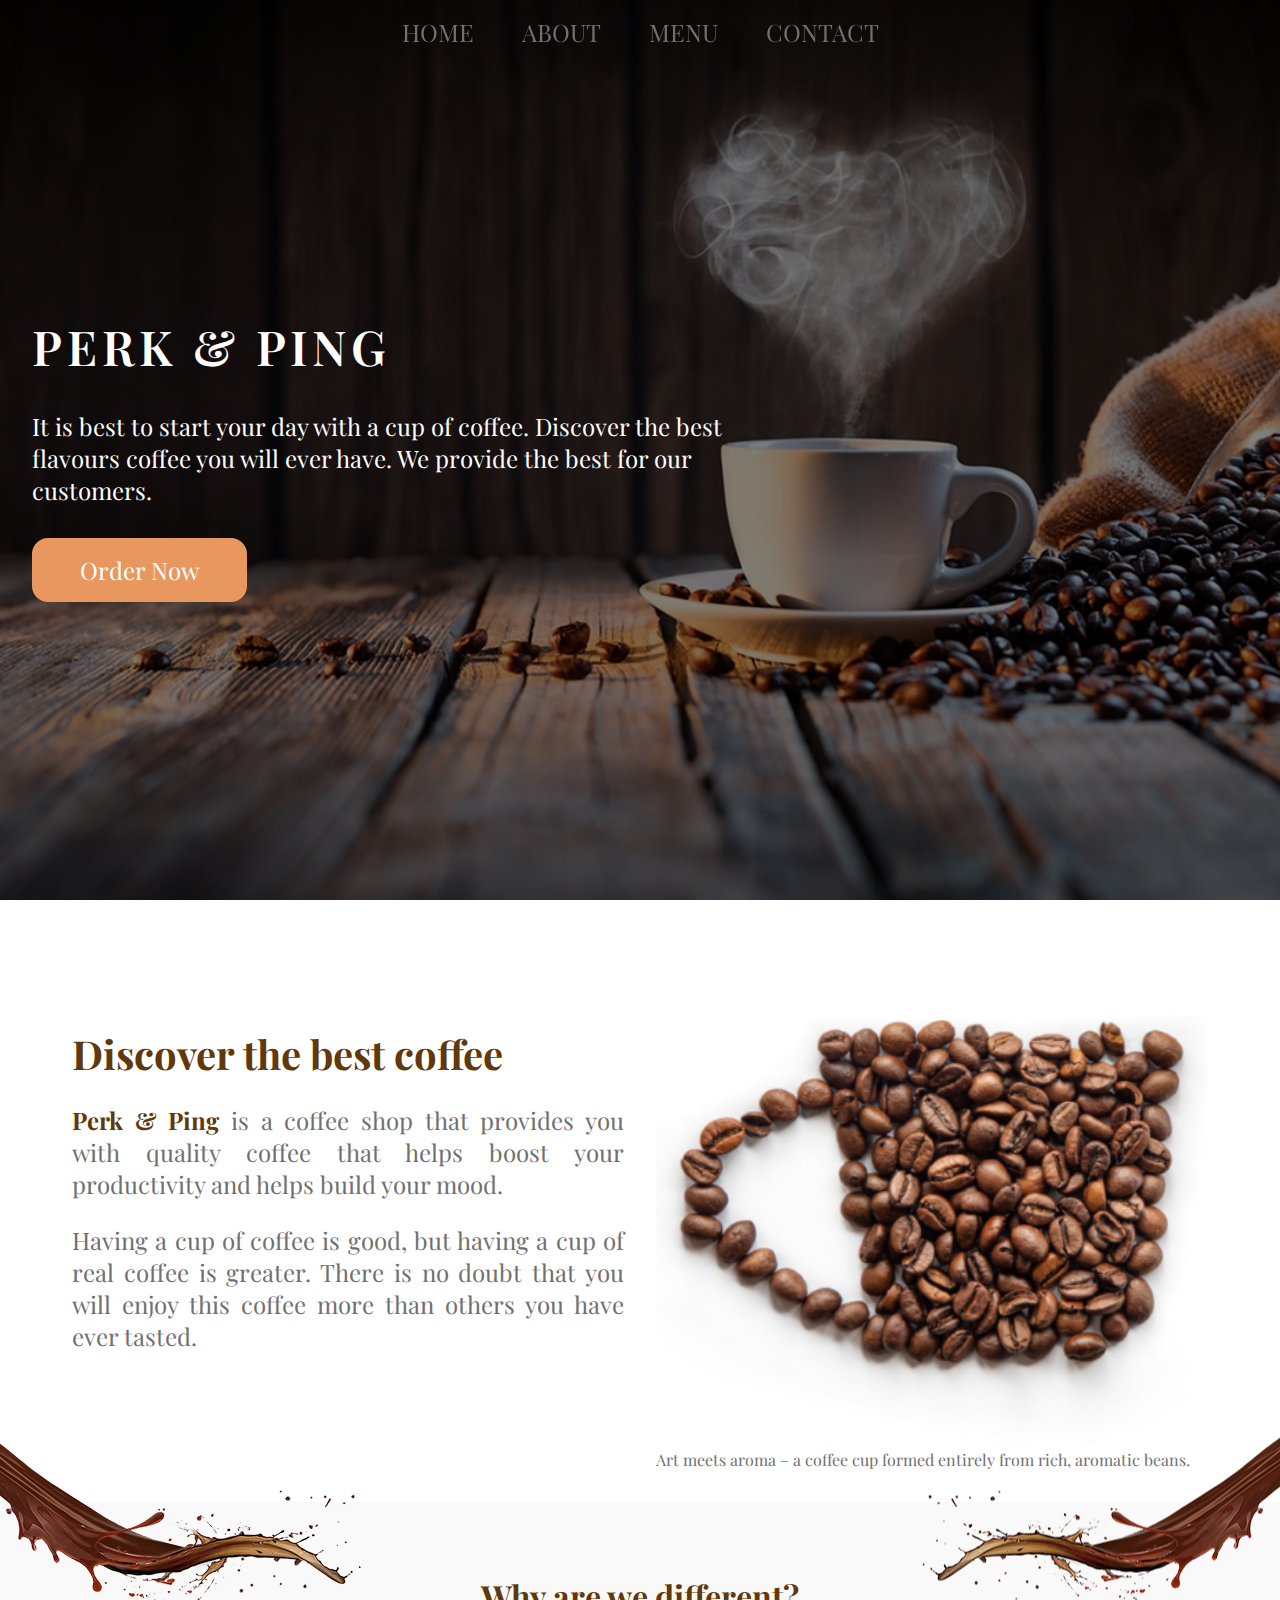
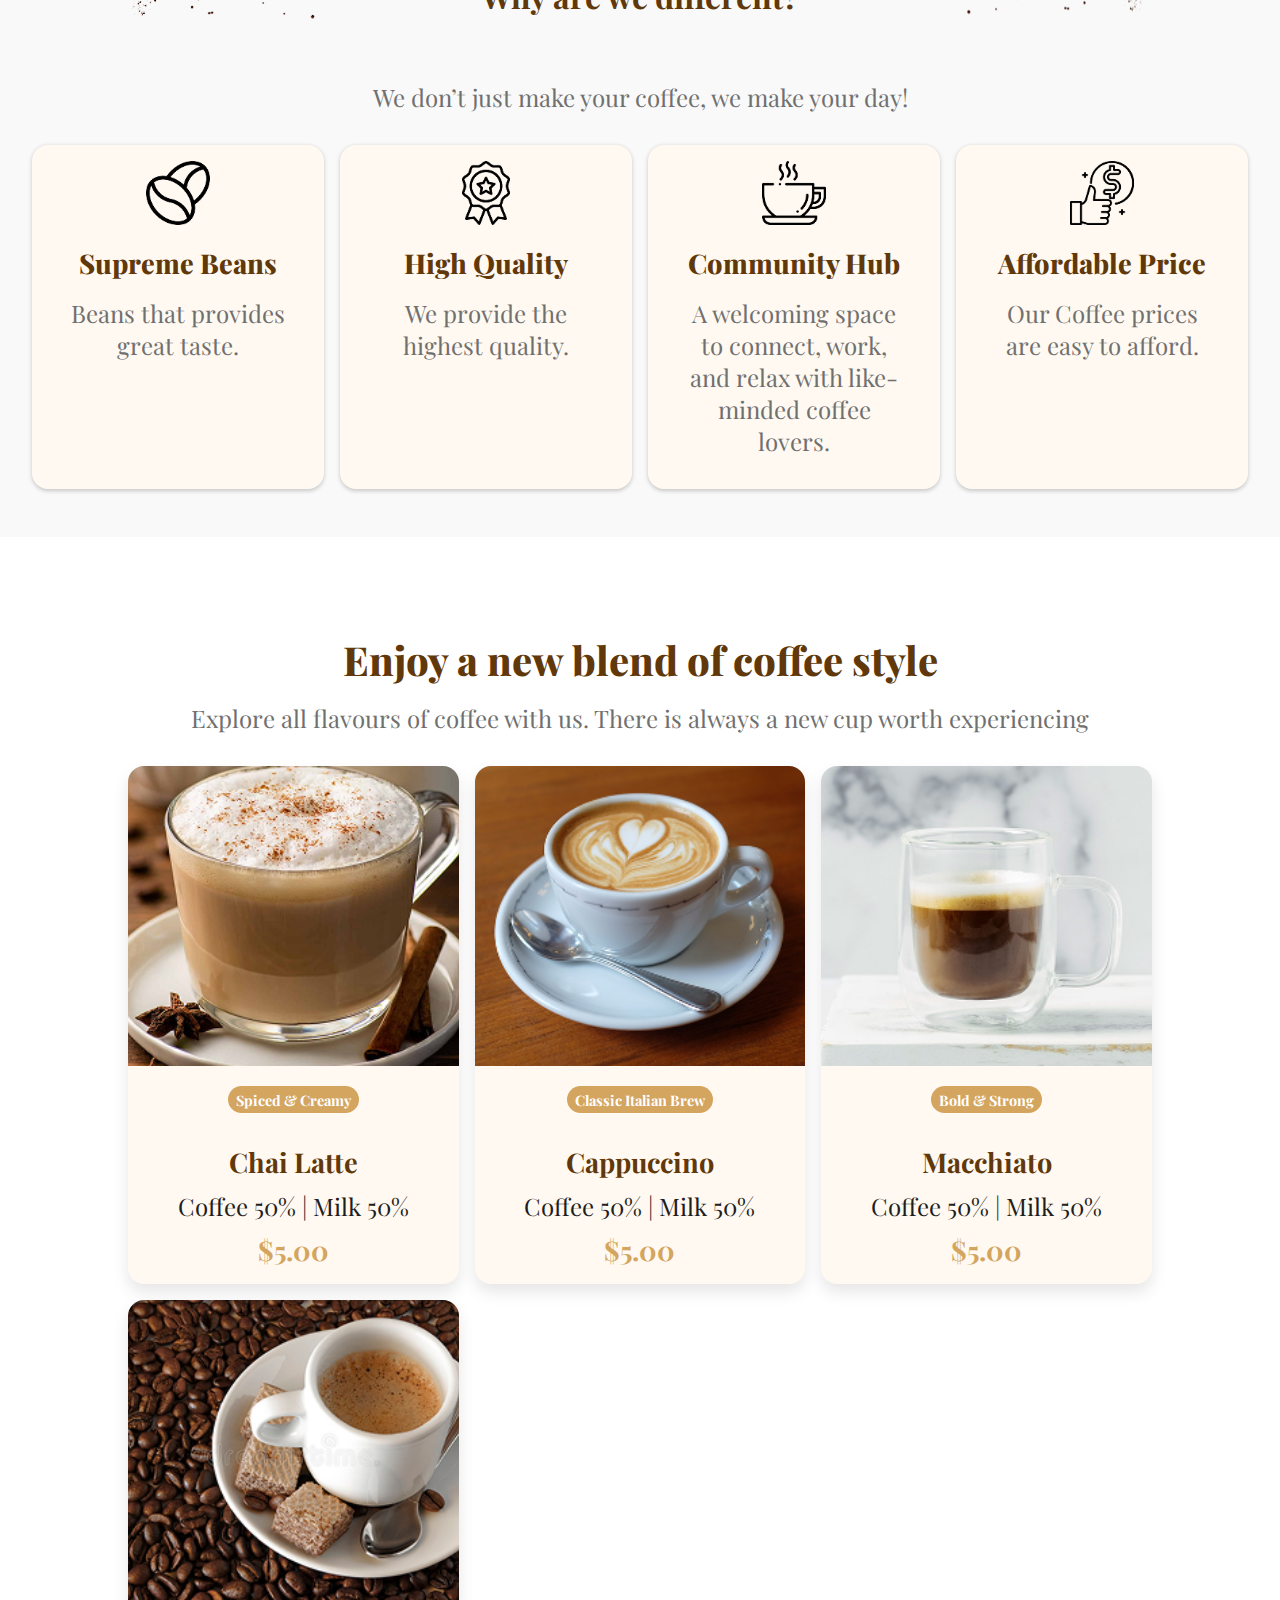
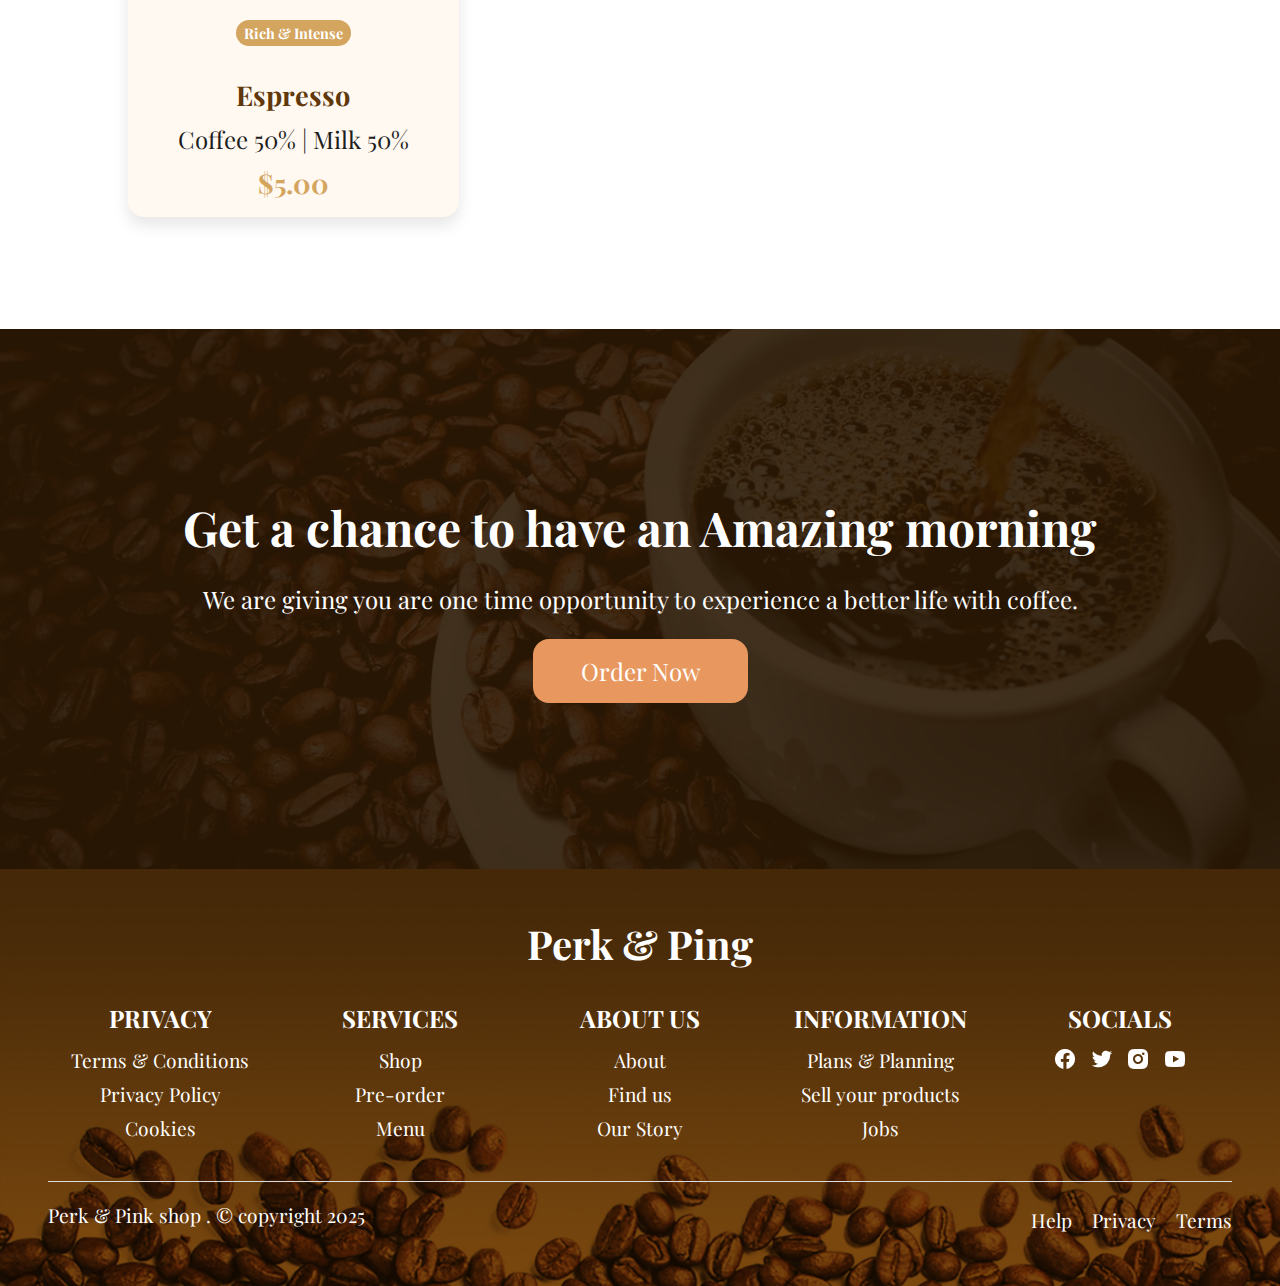
<file: index.html>
<!DOCTYPE html>
<html lang="en">

<head>
    <meta charset="UTF-8">
    <meta name="viewport" content="width=device-width, initial-scale=1.0">
    <link rel="icon" href="./assets/icons/chat.png" type="image/png">
    <link rel="stylesheet" href="./styles/index.css">
    <link rel="stylesheet" href="./styles/home.css">
    <title>Perk & Ping</title>
</head>

<body>
    <header>
        <nav>
            <ul class="nav-links">
                <li><a href="#">HOME</a></li>
                <li><a href="#about-us">ABOUT</a></li>
                <li><a href="#menu">MENU</a></li>
                <li><a href="./pages/contact.html">CONTACT</a></li>
            </ul>
        </nav>
    </header>

    <section class="hero">
        <div class="hero-content">
            <h1>Perk & Ping</h1>
            <p>It is best to start your day with a cup of coffee. Discover the best flavours coffee you will ever have. We provide the best for our customers.</p>
            <a href="./pages/contact.html" class="btn">Order Now</a>
        </div>
    </section>

    <section class="about-us" id="about-us">
        <div class="about-content">
            <h2>Discover the best coffee</h2>
            <p><span class="bold">Perk & Ping</span> is a coffee shop that provides you with quality coffee that helps boost your productivity and helps build your mood. </p>
            <p> Having a cup of coffee is good, but having a cup of real coffee is greater. There is no doubt that you will enjoy this coffee more than others you have ever tasted.</p>
        </div>
        <figure class="about-img">
            <img src="./assets/images/beans.png" alt="Coffee Beans">
            <figcaption>Art meets aroma – a coffee cup formed entirely from rich, aromatic beans.</figcaption>
        </figure>
    </section>

    <div class="coffee-blastR">
        <img src="./assets/images/coffee_blastR.png" alt="Coffee Blast">
    </div>
    <div class="coffee-blastL">
        <img src="./assets/images/coffee_blastL.png" alt="Coffee Blast">
    </div>

    <section class="features">
        <h2>Why are we different?</h2>
        <p>We don’t just make your coffee, we make your day!</p>
        <div class="feature-cards">
            <div class="card">
                <img src="./assets/icons/coffee-beans.png" alt="Coffee Beans Icon" class="card-icon">
                <h3>Supreme Beans</h3>
                <p>Beans that provides great taste.</p>
            </div>

            <div class="card">
                <img src="./assets/icons/badge.png" alt="Star Badge Icon" class="card-icon">
                <h3>High Quality</h3>
                <p>We provide the highest quality.</p>
            </div>

            <div class="card">
                <img src="./assets/icons/coffee-cup.png" alt="Coffee Cup Icon" class="card-icon">
                <h3>Community Hub</h3>
                <p>A welcoming space to connect, work, and relax with like-minded coffee lovers.</p>
            </div>

            <div class="card">
                <img src="./assets/icons/best-price.png" alt="Price Icon" class="card-icon">
                <h3>Affordable Price</h3>
                <p>Our Coffee prices are easy to afford.</p>
            </div>
        </div>
    </section>

    <section class="menu" id="menu">
        <h2>Enjoy a new blend of coffee style</h2>
        <p>Explore all flavours of coffee with us. There is always a new cup worth experiencing</p>
        <div class="menu-cards">
            <figure class="menu-card">
                <img src="./assets/images/chai-latte.png" alt="Latte" class="menu-img">
                <figcaption>Spiced & Creamy</figcaption>
                <h3> Chai Latte</h3>
                <p>Coffee 50% | Milk 50%</p>
                <p class="price">$5.00</p>
            </figure>

            <figure class="menu-card">
                <img src="./assets/images/cappuccino.png" alt="Cappuccino" class="menu-img">
                <figcaption>Classic Italian Brew</figcaption>
                <h3>Cappuccino</h3>
                <p>Coffee 50% | Milk 50%</p>
                <p class="price">$5.00</p>
            </figure>

            <figure class="menu-card">
                <img src="./assets/images/macchiato.png" alt="Macchiato" class="menu-img">
                <figcaption>Bold & Strong</figcaption>
                <h3>Macchiato</h3>
                <p>Coffee 50% | Milk 50%</p>
                <p class="price">$5.00</p>
            </figure>

            <figure class="menu-card">
                <img src="./assets/images/expresso.png" alt="Expresso" class="menu-img">
                <figcaption>Rich & Intense</figcaption>
                <h3>Espresso</h3>
                <p>Coffee 50% | Milk 50%</p>
                <p class="price">$5.00</p>
            </figure>
        </div>
    </section>
    <section class="order">
        <h2>Get a chance to have an Amazing morning</h2>
        <p>We are giving you are one time opportunity to experience a better life with coffee.</p>
        <a href="./pages/contact.html" class="btn">Order Now </a>
    </section>

    <footer>
        <div class="footer-container">
            <div class="footer-brand">Perk & Ping</div>
            <div class="footer-links">
                <div class="footer-column">
                    <h3>PRIVACY</h3>
                    <a href="#">Terms & Conditions</a>
                    <a href="#">Privacy Policy</a>
                    <a href="#">Cookies</a>
                </div>
                <div class="footer-column">
                    <h3>SERVICES</h3>
                    <a href="#">Shop</a>
                    <a href="#">Pre-order</a>
                    <a href="#">Menu</a>
                </div>
                <div class="footer-column">
                    <h3>ABOUT US</h3>
                    <a href="#">About</a>
                    <a href="#">Find us</a>
                    <a href="#">Our Story</a>
                </div>
                <div class="footer-column">
                    <h3>INFORMATION</h3>
                    <a href="#">Plans & Planning</a>
                    <a href="#">Sell your products</a>
                    <a href="#">Jobs</a>
                </div>
                <div class="footer-column socials">
                    <h3>SOCIALS</h3>
                    <div class="social-icons">
                        <a href="https://www.facebook.com/" aria-label="Facebook">
                            <img src="./assets/icons/facebook.png" alt="Facebook">
                        </a>
                        <a href="https://x.com/?lang=en" aria-label="Twitter">
                            <img src="./assets/icons/twitter.png" alt="Twitter">
                        </a>
                        <a href="https://www.instagram.com/" aria-label="Instagram">
                            <img src="./assets/icons/instagram.png" alt="Instagram">
                        </a>
                        <a href="https://www.youtube.com/" aria-label="YouTube">
                            <img src="./assets/icons/youtube.png" alt="YouTube">
                        </a>
                    </div>
                </div>
            </div>
            <div class="footer-bottom">
                <p>Perk & Pink shop . © copyright 2025</p>
                <div class="footer-bottom-links">
                    <a href="#">Help</a>
                    <a href="#">Privacy</a>
                    <a href="#">Terms</a>
                </div>
            </div>
        </div>
    </footer>
</body>

</html>
</file>
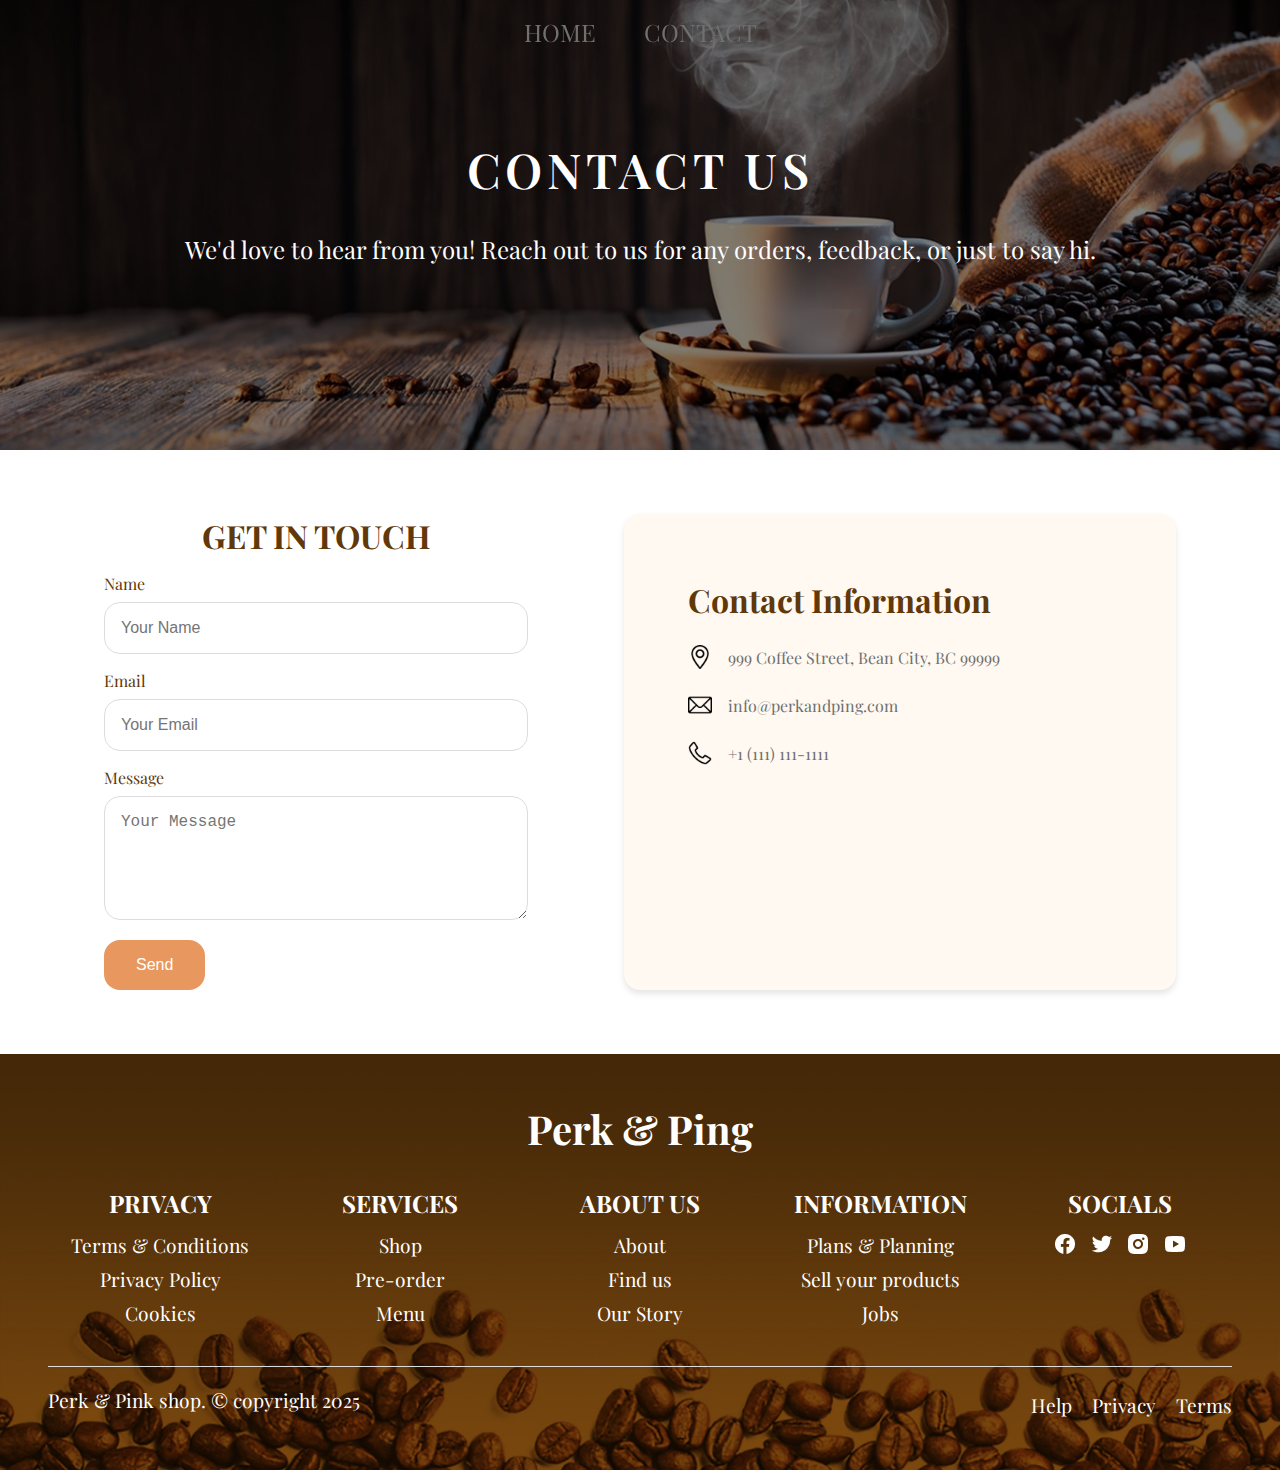
<file: pages/contact.html>
<!DOCTYPE html>
<html lang="en">

<head>
    <meta charset="UTF-8">
    <meta name="viewport" content="width=device-width, initial-scale=1.0">
    <link rel="icon" href="../assets/icons/chat.png" type="image/png">
    <link rel="stylesheet" href="../styles/index.css">
    <link rel="stylesheet" href="../styles/contact.css">
    <title>Contact Us - Perk & Ping</title>
</head>

<body>
    <header>
        <nav>
            <ul class="nav-links">
                <li><a href="../index.html">HOME</a></li>
                <li><a href="./contact.html">CONTACT</a></li>
            </ul>
        </nav>
    </header>

    <section class="hero">
        <div class="hero-content">
            <h1>Contact Us</h1>
            <p>We'd love to hear from you! Reach out to us for any orders, feedback, or just to say hi.</p>
        </div>
    </section>

    <section class="contact">
        <div class="contact-container">
            <h2>GET IN TOUCH</h2>
            <form class="contact-form">
                <div class="form-input">
                    <label for="name">Name</label>
                    <input type="text" id="name" name="name" placeholder="Your Name" autocomplete="name" required>
                </div>
                <div class="form-input">
                    <label for="email">Email</label>
                    <input type="email" id="email" name="email" placeholder="Your Email" autocomplete="email" required>
                </div>
                <div class="form-input">
                    <label for="message">Message</label>
                    <textarea id="message" name="message" placeholder="Your Message" rows="5" autocomplete="message" required></textarea>
                </div>
                <button type="submit" class="btn">Send</button>
            </form>
        </div>

        <div class="contact-info">
            <h2>Contact Information</h2>
            <div class="info">
                <img src="../assets/icons/location.png" alt="Location Icon">
                <p>999 Coffee Street, Bean City, BC 99999</p>
            </div>
            <div class="info">
                <img src="../assets/icons/email.png" alt="Email Icon">
                <p>info@perkandping.com</p>
            </div>
            <div class="info">
                <img src="../assets/icons/phone.png" alt="Phone Icon">
                <p>+1 (111) 111-1111</p>
            </div>
        </div>
    </section>

    <footer>
        <div class="footer-container">
            <div class="footer-brand">Perk & Ping</div>
            <div class="footer-links">
                <div class="footer-column">
                    <h3>PRIVACY</h3>
                    <a href="#">Terms & Conditions</a>
                    <a href="#">Privacy Policy</a>
                    <a href="#">Cookies</a>

                </div>
                <div class="footer-column">
                    <h3>SERVICES</h3>
                    <a href="#">Shop</a>
                    <a href="#">Pre-order</a>
                    <a href="#">Menu</a>
                </div>
                <div class="footer-column">
                    <h3>ABOUT US</h3>
                    <a href="#">About</a>
                    <a href="#">Find us</a>
                    <a href="#">Our Story</a>
                </div>
                <div class="footer-column">
                    <h3>INFORMATION</h3>
                    <a href="#">Plans & Planning</a>
                    <a href="#">Sell your products</a>
                    <a href="#">Jobs</a>
                </div>
                <div class="footer-column socials">
                    <h3>SOCIALS</h3>
                    <div class="social-icons">
                        <a href="https://www.facebook.com/" aria-label="Facebook">
                            <img src="../assets/icons/facebook.png" alt="Facebook">
                        </a>
                        <a href="https://x.com/?lang=en" aria-label="Twitter">
                            <img src="../assets/icons/twitter.png" alt="Twitter">
                        </a>
                        <a href="https://www.instagram.com/" aria-label="Instagram">
                            <img src="../assets/icons/instagram.png" alt="Instagram">
                        </a>
                        <a href="https://www.youtube.com/" aria-label="YouTube">
                            <img src="../assets/icons/youtube.png" alt="YouTube">
                        </a>
                    </div>
                </div>
            </div>
            <div class="footer-bottom">
                <p>Perk & Pink shop. &copy; copyright 2025</p>
                <div class="footer-bottom-links">
                    <a href="#">Help</a>
                    <a href="#">Privacy</a>
                    <a href="#">Terms</a>
                </div>
            </div>
        </div>
    </footer>
</body>

</html>
</file>
<file: styles/index.css>
@font-face {
                    font-family: 'Playfair Display';
                    src: url(../assets/fonts/PlayfairDisplay-VariableFont_wght.ttf ) format('truetype');
                }
                
                * {
                    margin: 0;
                    padding: 0;
                    box-sizing: border-box;
                }
                
                body {
                    font-family: Playfair Display, serif;
                    font-size: 16px;
                    color: #707070;
                }
                
                header {
                    position: fixed;
                    top: 0;
                    width: 100%;
                    z-index: 1000;
                    padding: 1rem 0;
                }
                
                .nav-links {
                    list-style: none;
                    display: flex;
                    justify-content: center;
                    gap: 1rem;
                    padding: 0 2rem;
                }
                
                .nav-links a {
                    text-decoration: none;
                    color: #707070;
                    font-size: 1rem;
                }
                
                .nav-links a:hover {
                    color: #e8985e;
                }
                
                .bold {
                    font-weight: 700;
                    color: #603809;
                }
                
                .footer-container {
                    background-image: url(../assets/images/beansfooter-bg.jpg);
                    background-size: cover;
                    background-position: center;
                    color: #ffffff;
                    padding: 1.25rem;
                    text-align: center;
                }
                
                .footer-brand {
                    font-size: 1.5rem;
                    font-weight: bold;
                    margin-bottom: 2rem;
                    color: #ffffff;
                    text-align: center;
                }
                
                .footer-links {
                    display: flex;
                    flex-wrap: wrap;
                    gap: 1rem;
                    justify-content: space-between;
                    margin-bottom: 2rem;
                }
                
                .footer-column {
                    flex: 1;
                    min-width: 9.375rem;
                    text-align: center;
                }
                
                .footer-column h3 {
                    font-size: 1rem;
                    margin-bottom: 0.8rem;
                }
                
                .footer-column a {
                    display: block;
                    color: #ffffff;
                    text-decoration: none;
                    margin-bottom: 0.5rem;
                    font-size: 0.8rem;
                }
                
                .footer-column a:hover {
                    color: #D4A55F;
                }
                
                .social-icons {
                    display: flex;
                    gap: 0.8rem;
                    justify-content: center;
                }
                
                .social-icons img {
                    width: 1.5rem;
                    height: 1.5rem;
                    transition: transform 0.3s ease;
                }
                
                .social-icons img:hover {
                    transform: scale(1.1);
                }
                
                .footer-bottom {
                    color: #ffffff;
                    display: flex;
                    flex-direction: row;
                    align-items: center;
                    margin-top: 1.25rem;
                    padding-top: 1.25rem;
                    border-top: 1px solid #ddd;
                    justify-content: space-between;
                    font-size: 0.8rem;
                }
                
                .footer-bottom p {
                    font-size: 0.8rem;
                    margin-bottom: 0.6rem;
                }
                
                .footer-bottom-links {
                    display: flex;
                    gap: 1.25rem;
                }
                
                .footer-bottom-links a {
                    text-decoration: none;
                    font-size: 0.875rem;
                    color: #ffffff;
                }
                
                .footer-bottom-links a:hover {
                    color: #D4A55F;
                }
                
                @media (min-width: 768px) {
                    .nav-links {
                        gap: 2em;
                    }
                    .nav-links a {
                        font-size: 1.25rem;
                    }
                    .footer-container {
                        padding: 2rem;
                    }
                    .footer-brand {
                        font-size: 2rem;
                    }
                    .footer-column h3 {
                        font-size: 1.2rem;
                    }
                    .footer-column a {
                        font-size: 1rem;
                    }
                    .footer-bottom p {
                        font-size: 1rem;
                    }
                    .footer-bottom-links a {
                        font-size: 1rem;
                    }
                }
                
                @media (min-width: 1024px) {
                    .nav-links {
                        gap: 3em;
                    }
                    .nav-links a {
                        font-size: 1.5rem;
                    }
                    .footer-container {
                        padding: 3rem;
                    }
                    .footer-brand {
                        font-size: 2.5rem;
                    }
                    .footer-column h3 {
                        font-size: 1.5rem;
                    }
                    .footer-column a {
                        font-size: 1.2rem;
                    }
                    .footer-bottom p {
                        font-size: 1.2rem;
                    }
                    .footer-bottom-links a {
                        font-size: 1.2rem;
                    }
                }
</file>
<file: styles/home.css>
.hero {
        background-image: url(../assets/images/coffee_image.png);
        background-size: cover;
        background-position: center;
        height: 100vh;
        display: flex;
        justify-content: flex-start;
        align-items: center;
        text-align: left;
        color: #ffffff;
        padding: 0 1rem;
        position: relative;
    }
    
    .hero::before {
        content: '';
        position: absolute;
        top: 0;
        left: 0;
        width: 100%;
        height: 100%;
        background-color: rgba(0, 0, 0, 0.5);
    }
    
    .hero-content {
        position: relative;
        z-index: 1;
    }
    
    .hero-content h1 {
        font-size: 2rem;
        font-weight: 600;
        text-transform: uppercase;
        letter-spacing: 0.1em;
        margin-bottom: 2rem;
    }
    
    .hero-content p {
        font-size: 1rem;
        margin-bottom: 3rem;
        text-align: left;
        max-width: 70%;
    }
    
    .hero-content .btn {
        background-color: #e8985e;
        color: #ffffff;
        padding: 1rem 3rem;
        border: none;
        border-radius: 1rem;
        text-decoration: none;
        font-size: 1rem;
        transition: background-color 0.2s ease;
    }
    
    .hero-content .btn:hover {
        background-color: #a9714b;
    }
    
    .about-us {
        background-color: #ffffff;
        padding: 2rem 1rem;
        display: grid;
        grid-template-columns: 1fr 1fr;
        gap: 2rem;
        max-width: 1200px;
        align-items: center;
        margin: 0 auto;
    }
    
    .about-us img {
        width: 100%;
        height: auto;
        border-radius: 1rem;
        object-fit: cover;
    }
    
    .about-content {
        padding: 0;
        text-align: left;
    }
    
    .about-content h2 {
        font-size: 2rem;
        margin-bottom: 1.5rem;
        color: #603809;
    }
    
    .about-content p {
        font-size: 1rem;
        text-align: justify;
        color: #707070;
        margin-bottom: 1.5rem;
    }
    
    .coffee-blastL,
    .coffee-blastR {
        display: none;
        animation: float 3s ease-in-out infinite;
    }
    
    @keyframes float {
        0% {
            transform: translateY(-50%);
        }
        50% {
            transform: translateY(-55%);
        }
        100% {
            transform: translateY(-50%);
        }
    }
    
    .features {
        background-color: #f9f9f9;
        padding: 2rem 1rem;
        text-align: center;
    }
    
    .features h2 {
        font-size: 2rem;
        margin-bottom: 1.5rem;
        color: #603809;
    }
    
    .features p {
        font-size: 1.2rem;
        color: #707070;
        margin-bottom: 1rem;
    }
    
    .feature-cards {
        display: grid;
        grid-template-columns: repeat(auto-fit, minmax(250px, 1fr));
        gap: 1rem;
        justify-content: center;
        padding: 1rem;
    }
    
    .card {
        background-color: #FFF9F1;
        padding: 1rem 2rem;
        border-radius: 1rem;
        box-shadow: 0 0.1rem 0.25rem rgba(0, 0, 0, 0.2);
        text-align: center;
        transition: transform 0.3s ease, box-shadow 0.3s ease;
    }
    
    .card:hover {
        background-color: #FFEED8;
        transform: translateY(-5px);
        box-shadow: 0 0.5rem 0.7rem rgba(0, 0, 0, 0.2);
    }
    
    .card-icon {
        width: 64px;
        height: 64px;
        margin-bottom: 1rem;
    }
    
    .card h3 {
        font-size: 1.5rem;
        font-weight: 800;
        margin-bottom: 1rem;
        color: #603809;
    }
    
    .card p {
        font-size: 1rem;
        color: #707070;
        margin-bottom: 1rem;
    }
    
    .menu {
        padding: 2rem;
        text-align: center;
    }
    
    .menu h2 {
        font-family: 'Playfair Display', serif;
        font-size: 1.5rem;
        font-weight: 800;
        margin-bottom: 1rem;
        color: #603809;
    }
    
    .menu p {
        font-size: 1rem;
        color: #707070;
        margin-bottom: 1rem;
    }
    
    .menu-cards {
        display: grid;
        grid-template-columns: repeat(auto-fit, minmax(250px, 1fr));
        gap: 1rem;
        padding: 1rem 2rem;
    }
    
    .menu-card {
        background-color: #FFF9F1;
        border-radius: 1rem;
        overflow: hidden;
        box-shadow: 0 0.5rem 1rem rgba(0, 0, 0, 0.1);
        transition: transform 0.3s ease, box-shadow 0.3s ease;
    }
    
    .menu-card:hover {
        background-color: #FFEED8;
        transform: translateY(-10px);
        box-shadow: 0 0.8rem 2rem rgba(0, 0, 0, 0.2);
    }
    
    .menu-img {
        width: 100%;
        height: 300px;
        object-fit: cover;
    }
    
    .menu-card figcaption {
        background-color: #D4A55F;
        color: white;
        font-weight: bold;
        font-size: 0.9rem;
        padding: 0.2rem 0.5rem;
        border-radius: 1rem;
        margin: 1rem;
        display: inline-block;
    }
    
    .menu-card h3 {
        font-family: 'Playfair Display', serif;
        font-size: 1.5rem;
        margin: 15px 0 10px 0;
        color: #603809;
    }
    
    .menu-card p {
        font-size: 1rem;
        color: #1E1E1E;
        margin: 0 0 10px 0;
    }
    
    .menu-card .price {
        font-weight: bold;
        font-size: 1.3rem;
        color: #D4A55F;
        margin-bottom: 1rem;
    }
    
    .order {
        background-image: url(../assets/images/coffeebeans.png);
        background-size: cover;
        background-position: center;
        height: 60vh;
        display: flex;
        flex-direction: column;
        justify-content: center;
        align-items: center;
        text-align: center;
        color: #ffffff;
        padding: 0 1rem;
        position: relative;
        margin-bottom: 0;
    }
    
    .order::before {
        content: '';
        position: absolute;
        top: 0;
        left: 0;
        width: 100%;
        height: 100%;
        background-color: rgba(0, 0, 0, 0.5);
        z-index: 1;
    }
    
    .order h2 {
        font-family: 'Playfair Display', serif;
        font-size: 2rem;
        margin-bottom: 1.5rem;
        position: relative;
        z-index: 2;
    }
    
    .order p {
        font-size: 1rem;
        margin-bottom: 1.5rem;
        position: relative;
        z-index: 2;
    }
    
    .order .btn {
        display: inline-block;
        padding: 0.5rem 1rem;
        background-color: #e8985e;
        color: #ffffff;
        padding: 1rem 3rem;
        border: none;
        border-radius: 1rem;
        text-decoration: none;
        font-size: 1rem;
        transition: background-color 0.2s ease;
        z-index: 2;
    }
    
    .order .btn:hover {
        background-color: #a9714b;
        transform: translateY(-3px);
    }
    
    @media (min-width: 768px) {
        .hero {
            padding: 0 2rem;
        }
        .hero-content h1 {
            font-size: 3rem;
        }
        .hero-content p {
            font-size: 1.2em;
        }
        .hero-content .btn {
            font-size: 1.2em;
        }
        .about-us {
            padding: 2rem;
            margin: 0 auto;
        }
        .about-content h2 {
            font-size: 2rem;
        }
        .about-content p {
            font-size: 1.2rem;
        }
        .features h2 {
            font-size: 2rem;
        }
        .features p {
            font-size: 1.2rem;
        }
        .card {
            padding: 1rem 2rem;
        }
        .card h3 {
            font-size: 1.2rem;
        }
        .card p {
            font-size: 1.2rem;
        }
        .menu {
            padding: 6rem;
        }
        .menu h2 {
            font-size: 2rem;
        }
        .menu p {
            font-size: 1.2rem;
        }
        .menu-card h3 {
            font-size: 1.2rem;
        }
        .menu-card p {
            font-size: 1.2rem;
        }
        .menu-card .price {
            font-size: 1.2rem;
        }
        .order {
            padding: 0 2rem;
        }
        .order h2 {
            font-size: 2.5rem;
        }
        .order p {
            font-size: 1.2rem;
        }
        .order .btn {
            font-size: 1.2rem;
        }
    }
    
    @media (min-width: 1200px) {
        .hero {
            padding: 0 2rem;
        }
        .hero-content h1 {
            font-size: 3rem;
        }
        .hero-content p {
            font-size: 1.5em;
            max-width: 60%;
        }
        .hero-content .btn {
            font-size: 1.5rem;
        }
        .about-us {
            padding: 2rem;
        }
        .about-content h2 {
            font-size: 2.5rem;
        }
        .about-content p {
            font-size: 1.5rem;
        }
        .coffee-blastL {
            display: block;
            position: absolute;
            left: 0;
            z-index: 1;
            transform: translateY(-50%);
        }
        .coffee-blastR {
            display: block;
            position: absolute;
            right: 0;
            z-index: 1;
            transform: translateY(-50%);
        }
        .features h2 {
            padding: 2.5rem;
            font-size: 2rem;
        }
        .features p {
            font-size: 1.5rem;
        }
        .card h3 {
            font-size: 1.7rem;
        }
        .card p {
            font-size: 1.5rem;
        }
        .menu {
            padding: 6rem;
        }
        .menu h2 {
            font-size: 2.5rem;
        }
        .menu p {
            font-size: 1.5rem;
        }
        .menu-card h3 {
            font-size: 1.7rem;
        }
        .menu-card p {
            font-size: 1.5rem;
        }
        .menu-card .price {
            font-size: 1.7rem;
        }
        .order {
            padding: 0 2rem;
        }
        .order h2 {
            font-size: 3rem;
        }
        .order p {
            font-size: 1.5rem;
        }
        .order .btn {
            font-size: 1.5rem;
        }
    }
</file>
<file: styles/contact.css>
.hero {
    background-image: url(../assets/images/coffee_image.png);
    background-size: cover;
    background-position: center;
    height: 50vh;
    display: flex;
    justify-content: center;
    align-items: center;
    text-align: center;
    color: #ffffff;
    padding: 0 1rem;
    position: relative;
}

.hero::before {
    content: '';
    position: absolute;
    top: 0;
    left: 0;
    width: 100%;
    height: 100%;
    background-color: rgba(0, 0, 0, 0.5);
}

.hero-content {
    position: relative;
    z-index: 1;
}

.hero-content h1 {
    font-size: 2rem;
    font-weight: 600;
    text-transform: uppercase;
    letter-spacing: 0.1em;
    margin-bottom: 2rem;
}

.hero-content p {
    font-size: 1rem;
    margin-bottom: 3rem;
}

.contact {
    display: flex;
    flex-wrap: wrap;
    justify-content: space-between;
    padding: 2rem;
    max-width: 1200px;
    margin: 0 auto;
    gap: 2rem;
}

.contact-container {
    flex: 1;
    min-width: 300px;
}

.contact-container h2 {
    text-align: center;
    font-size: 2rem;
    margin-bottom: 1rem;
    color: #603809;
}

.contact-form .form-input {
    margin-bottom: 1rem;
}

.contact-form label {
    display: block;
    font-size: 1rem;
    margin-bottom: 0.5rem;
    color: #603809;
}

.contact-form input,
.contact-form textarea {
    width: 100%;
    padding: 1rem;
    border: 1px solid #dddddd;
    border-radius: 1rem;
    font-size: 1rem;
}

.contact-form textarea {
    resize: vertical;
}

.contact-form .btn {
    background-color: #e8985e;
    color: #ffffff;
    padding: 1rem 2rem;
    border: none;
    border-radius: 1rem;
    font-size: 1rem;
    cursor: pointer;
    transition: background-color 0.3s ease;
}

.contact-form .btn:hover {
    background-color: #a9714b;
}

.contact-info {
    flex: 1;
    min-width: 300px;
    background-color: #FFF9F1;
    padding: 1.5rem;
    border-radius: 1rem;
    box-shadow: 0 0.2rem 0.4rem rgba(0, 0, 0, 0.1);
}

.contact-info h2 {
    font-size: 2rem;
    margin-bottom: 1.5rem;
    color: #603809;
}

.info {
    display: flex;
    align-items: center;
    margin-bottom: 1.5rem;
}

.info img {
    width: 24px;
    height: 24px;
    margin-right: 1rem;
}

.info p {
    font-size: 1rem;
    color: #707070;
}

@media (max-width: 768px) {
    .contact {
        flex-direction: column;
        padding: 1rem;
        gap: 2rem;
    }
    .contact-container {
        margin-right: 0;
    }
    .contact-info {
        padding: 1.5rem;
    }
}

@media (min-width: 1200px) {
    .hero-content h1 {
        font-size: 3rem;
    }
    .hero-content p {
        font-size: 1.5rem;
    }
    .contact {
        padding: 4rem;
    }
    .contact-container {
        margin-right: 4rem;
    }
    .contact-info {
        padding: 4rem;
    }
}
</file>
